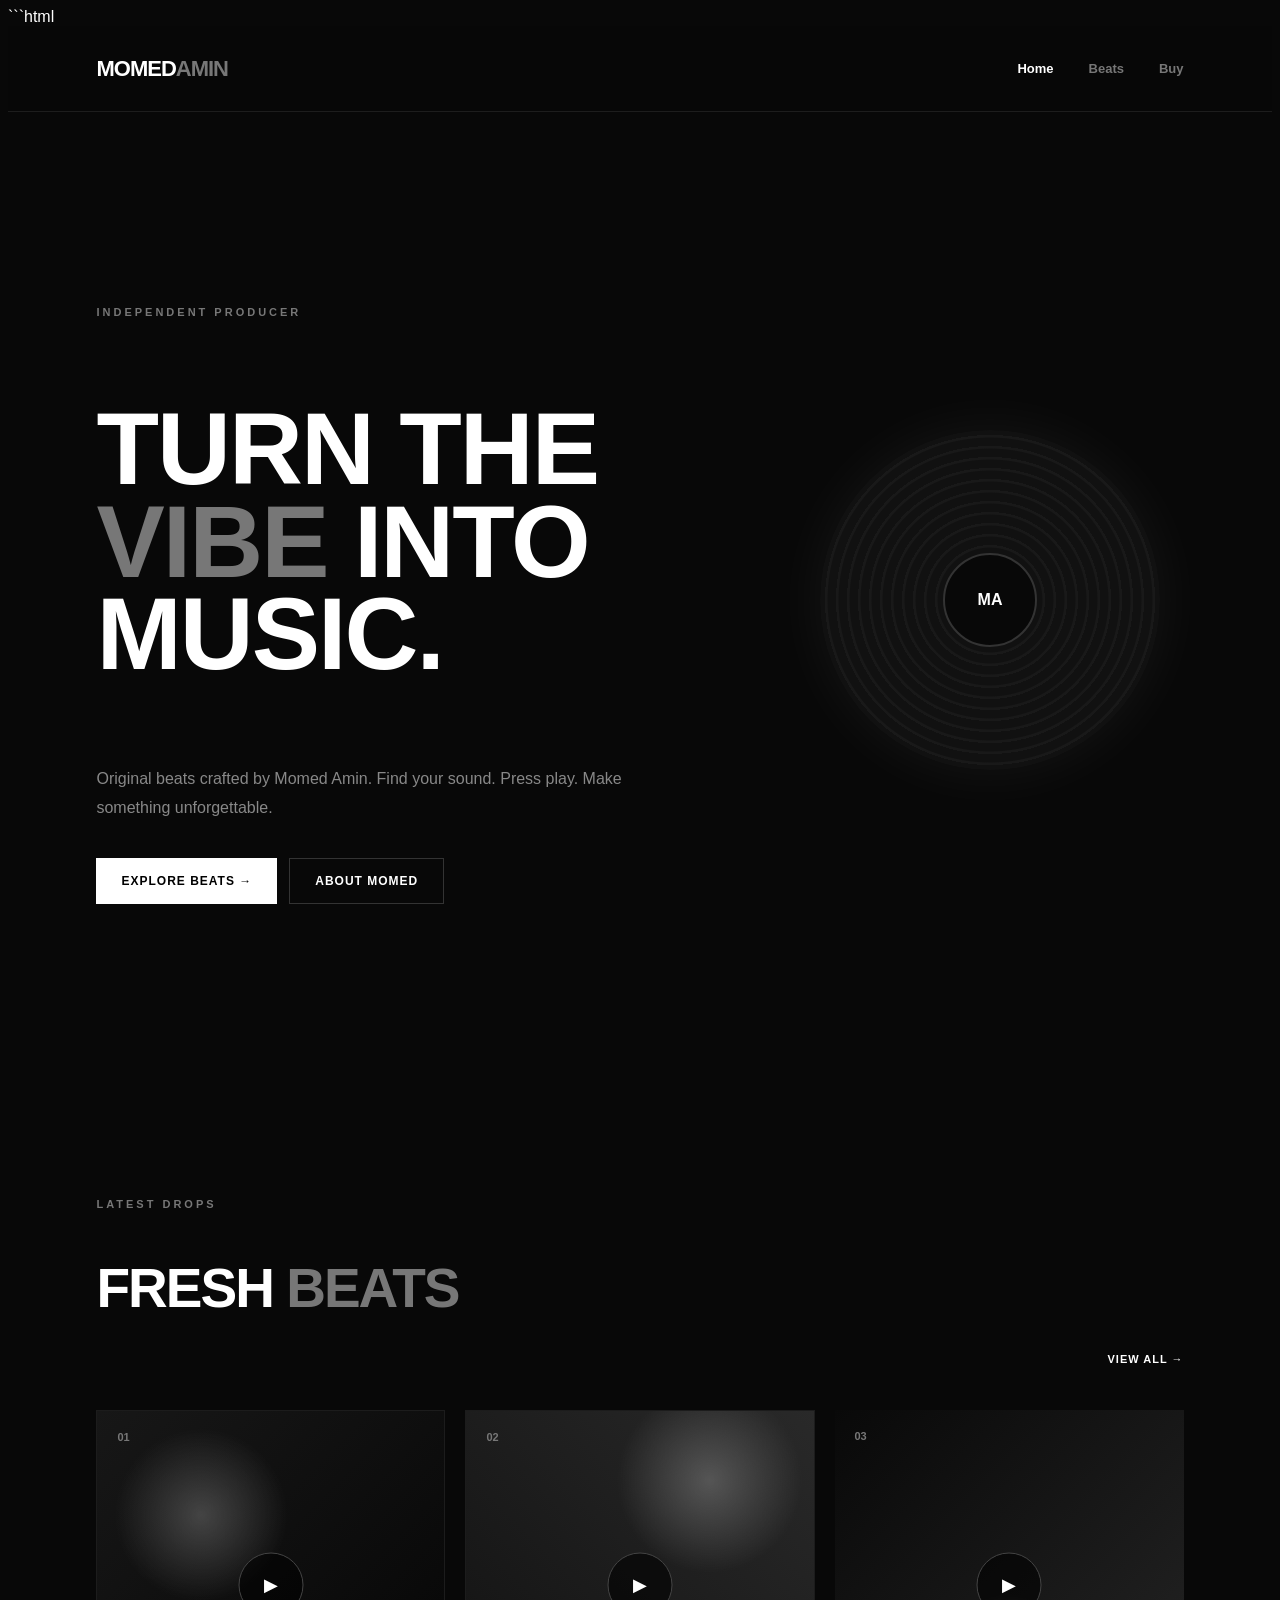
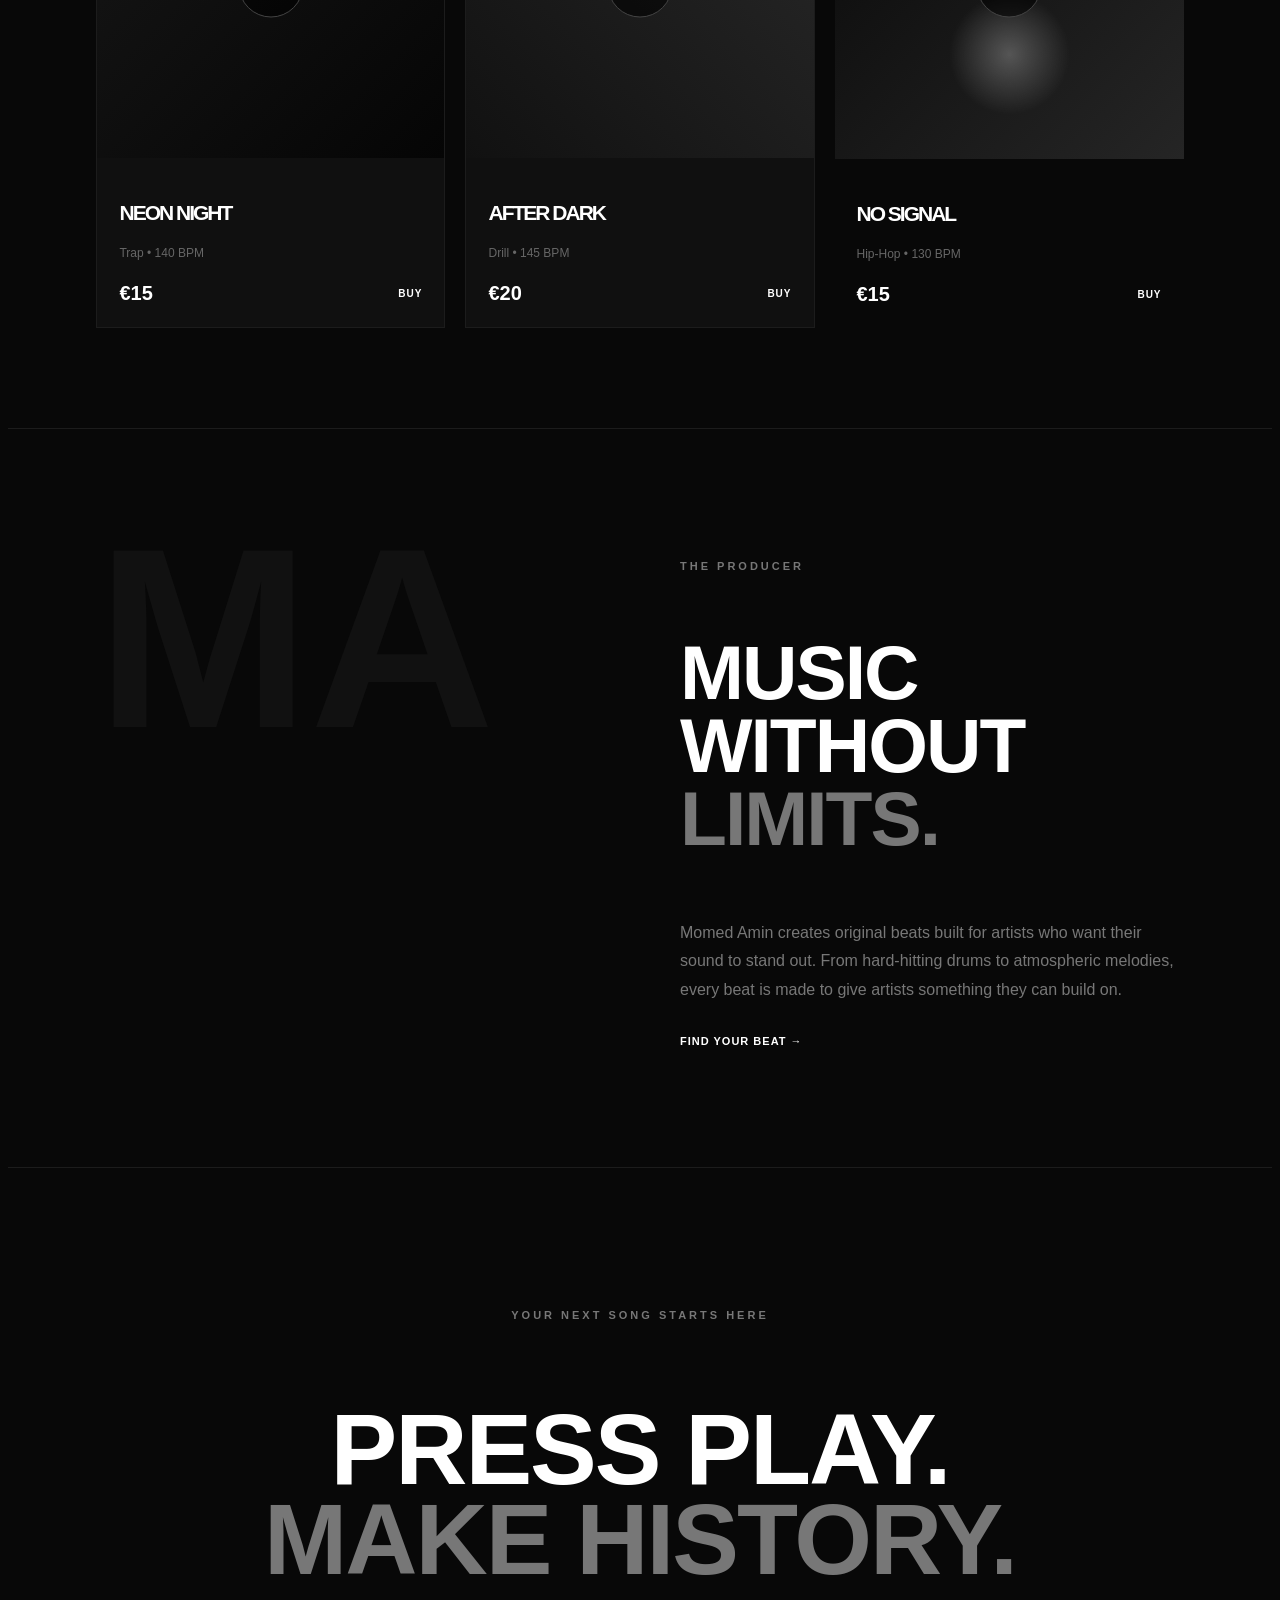
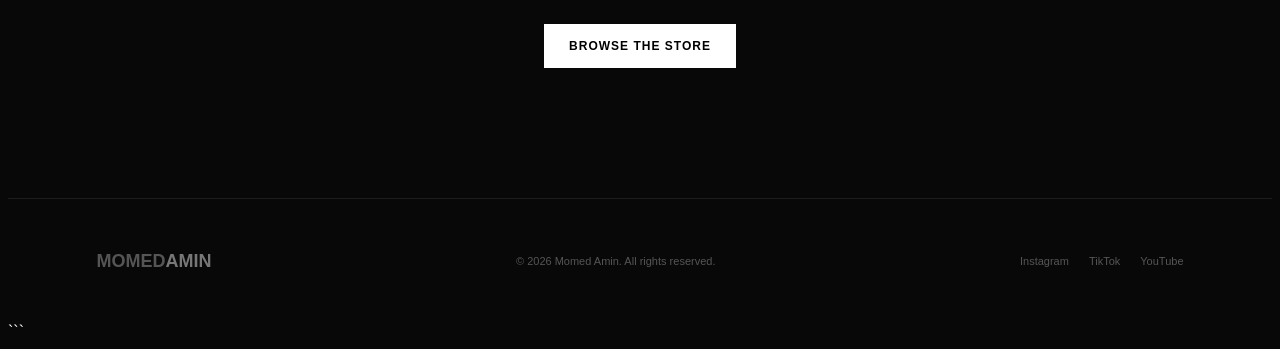
<file: index.html>
```html
<!DOCTYPE html>
<html lang="en">
<head>
    <meta charset="UTF-8">
    <meta name="viewport" content="width=device-width, initial-scale=1.0">

    <title>MOMED AMIN — Official Beats</title>
    <meta name="description" content="Official beat store of Momed Amin. Listen, discover and buy original beats.">

    <link rel="stylesheet" href="style.css">
</head>

<body>

<header class="navbar">
    <a href="index.html" class="logo">MOMED<span>AMIN</span></a>

    <nav>
        <a href="index.html" class="active">Home</a>
        <a href="beats.html">Beats</a>
        <a href="payment.html">Buy</a>
    </nav>
</header>

<main>

    <!-- HERO -->
    <section class="hero">

        <div class="hero-content">
            <p class="small-title">INDEPENDENT PRODUCER</p>

            <h1>
                TURN THE<br>
                <span>VIBE</span> INTO MUSIC.
            </h1>

            <p class="hero-text">
                Original beats crafted by Momed Amin.
                Find your sound. Press play. Make something unforgettable.
            </p>

            <div class="hero-buttons">
                <a href="beats.html" class="btn primary-btn">
                    EXPLORE BEATS →
                </a>

                <a href="#about" class="btn secondary-btn">
                    ABOUT MOMED
                </a>
            </div>
        </div>

        <div class="hero-visual">
            <div class="vinyl">
                <div class="vinyl-center">
                    MA
                </div>
            </div>
        </div>

    </section>


    <!-- FEATURED -->
    <section class="featured">

        <div class="section-heading">
            <div>
                <p class="small-title">LATEST DROPS</p>
                <h2>FRESH <span>BEATS</span></h2>
            </div>

            <a href="beats.html" class="view-all">
                VIEW ALL →
            </a>
        </div>

        <div class="beat-grid">

            <div class="beat-card">
                <div class="beat-cover cover-one">
                    <span>01</span>
                    <button class="play-button"
                            onclick="playPreview('beats/beat1.mp3', this)">
                        ▶
                    </button>
                </div>

                <div class="beat-info">
                    <h3>NEON NIGHT</h3>
                    <p>Trap • 140 BPM</p>

                    <div class="beat-bottom">
                        <strong>€15</strong>
                        <a href="payment.html?beat=Neon%20Night&price=15">
                            BUY
                        </a>
                    </div>
                </div>
            </div>


            <div class="beat-card">
                <div class="beat-cover cover-two">
                    <span>02</span>
                    <button class="play-button"
                            onclick="playPreview('beats/beat2.mp3', this)">
                        ▶
                    </button>
                </div>

                <div class="beat-info">
                    <h3>AFTER DARK</h3>
                    <p>Drill • 145 BPM</p>

                    <div class="beat-bottom">
                        <strong>€20</strong>
                        <a href="payment.html?beat=After%20Dark&price=20">
                            BUY
                        </a>
                    </div>
                </div>
            </div>


            <div class="beat3.jpg">
                <div class="beat-cover cover-three">
                    <span>03</span>
                    <button class="play-button"
                            onclick="playPreview('beats/beat3.mp3', this)">
                        ▶
                    </button>
                </div>

                <div class="beat-info">
                    <h3>NO SIGNAL</h3>
                    <p>Hip-Hop • 130 BPM</p>

                    <div class="beat-bottom">
                        <strong>€15</strong>
                        <a href="payment.html?beat=No%20Signal&price=15">
                            BUY
                        </a>
                    </div>
                </div>
            </div>

        </div>

    </section>


    <!-- ABOUT -->
    <section class="about" id="about">

        <div class="about-number">MA</div>

        <div class="about-content">
            <p class="small-title">THE PRODUCER</p>

            <h2>
                MUSIC WITHOUT<br>
                <span>LIMITS.</span>
            </h2>

            <p>
                Momed Amin creates original beats built for artists who
                want their sound to stand out. From hard-hitting drums
                to atmospheric melodies, every beat is made to give
                artists something they can build on.
            </p>

            <a href="beats.html" class="text-link">
                FIND YOUR BEAT →
            </a>
        </div>

    </section>


    <!-- CTA -->
    <section class="cta">

        <p class="small-title">YOUR NEXT SONG STARTS HERE</p>

        <h2>
            PRESS PLAY.<br>
            <span>MAKE HISTORY.</span>
        </h2>

        <a href="beats.html" class="btn primary-btn">
            BROWSE THE STORE
        </a>

    </section>

</main>


<footer>
    <div class="footer-logo">MOMED<span>AMIN</span></div>

    <p>© 2026 Momed Amin. All rights reserved.</p>

    <div class="socials">
        <a href="#">Instagram</a>
        <a href="#">TikTok</a>
        <a href="#">YouTube</a>
    </div>
</footer>


<script src="script.js"></script>

</body>
</html>
```
</file>
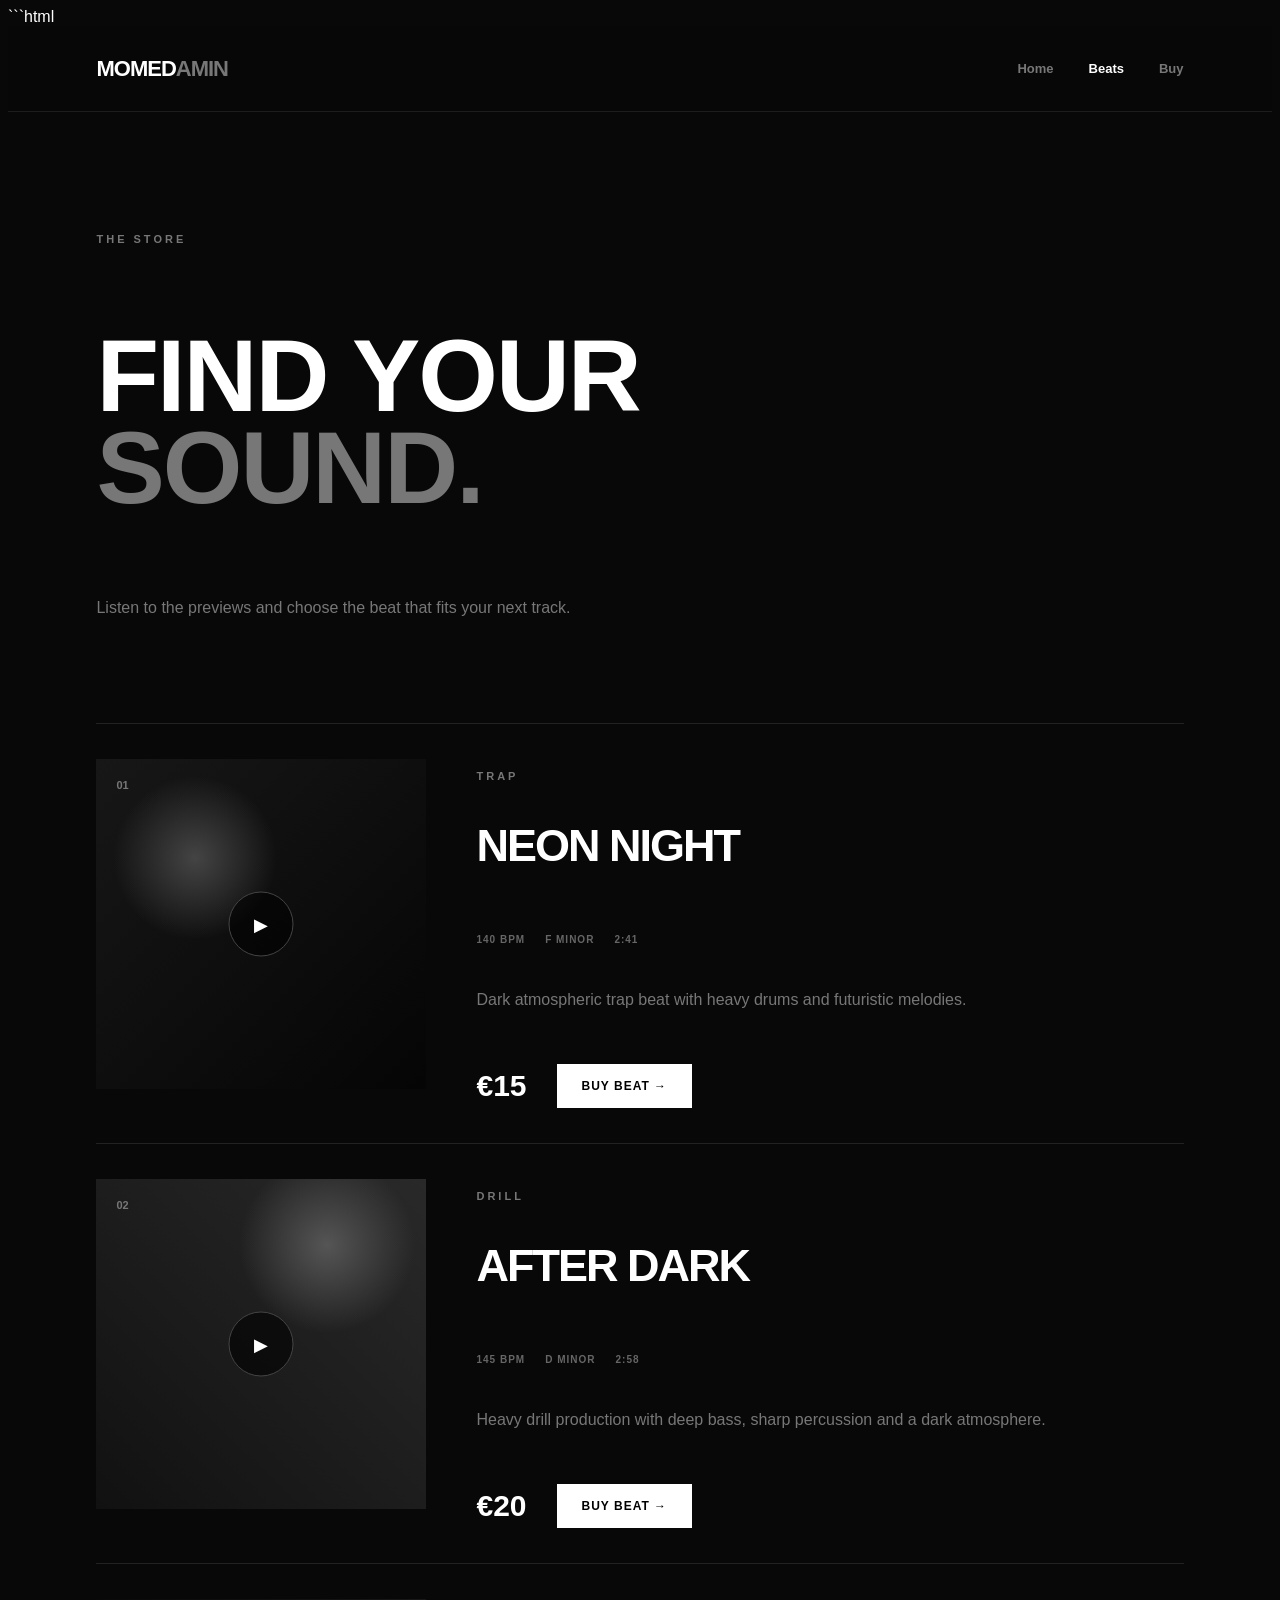
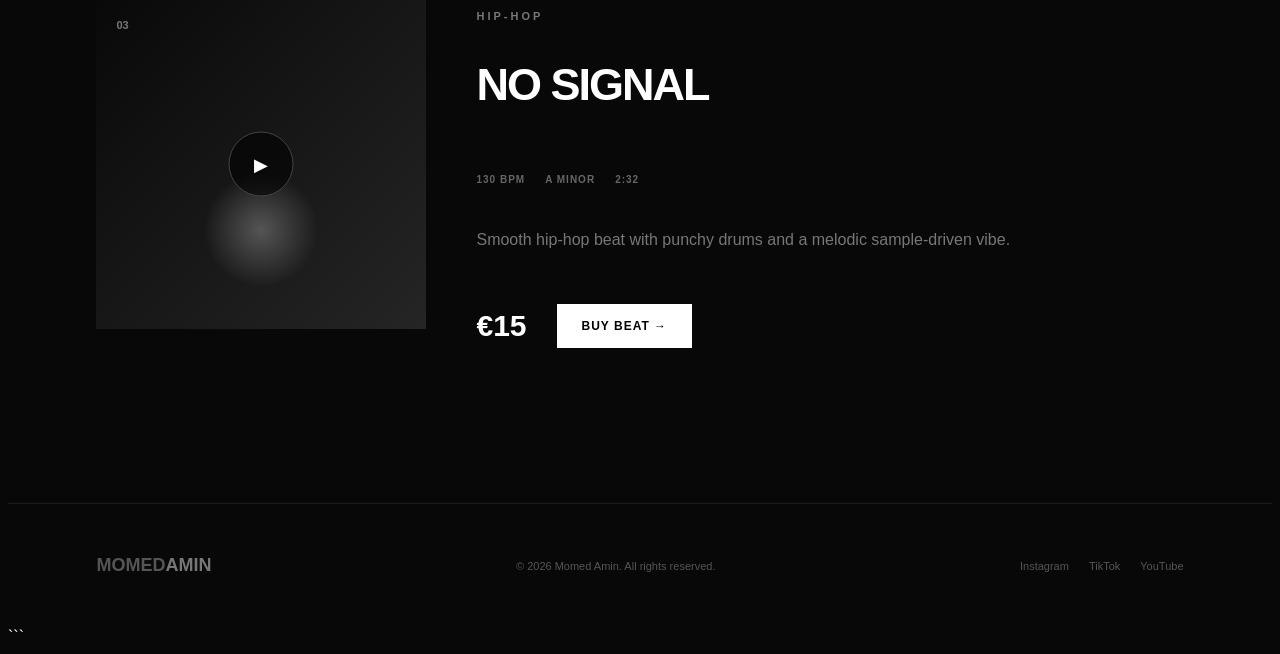
<file: beats.html>
```html
<!DOCTYPE html>
<html lang="en">
<head>
    <meta charset="UTF-8">
    <meta name="viewport" content="width=device-width, initial-scale=1.0">

    <title>Beats — Momed Amin</title>

    <link rel="stylesheet" href="style.css">
</head>

<body>

<header class="navbar">
    <a href="index.html" class="logo">MOMED<span>AMIN</span></a>

    <nav>
        <a href="index.html">Home</a>
        <a href="beats.html" class="active">Beats</a>
        <a href="payment.html">Buy</a>
    </nav>
</header>


<main>

    <section class="store-header">

        <p class="small-title">THE STORE</p>

        <h1>
            FIND YOUR<br>
            <span>SOUND.</span>
        </h1>

        <p>
            Listen to the previews and choose the beat
            that fits your next track.
        </p>

    </section>


    <section class="store">

        <!-- BEAT 1 -->
        <article class="store-beat">

            <div class="store-cover cover-one">

                <span>01</span>

                <button class="play-button"
                        onclick="playPreview('beats/beat1.mp3', this)">
                    ▶
                </button>

            </div>

            <div class="store-info">

                <div>
                    <p class="small-title">TRAP</p>
                    <h2>NEON NIGHT</h2>
                </div>

                <div class="specs">
                    <span>140 BPM</span>
                    <span>F MINOR</span>
                    <span>2:41</span>
                </div>

                <p class="description">
                    Dark atmospheric trap beat with heavy drums
                    and futuristic melodies.
                </p>

                <div class="store-price">

                    <strong>€15</strong>

                    <a href="payment.html?beat=Neon%20Night&price=15"
                       class="btn primary-btn">
                        BUY BEAT →
                    </a>

                </div>

            </div>

        </article>


        <!-- BEAT 2 -->
        <article class="store-beat">

            <div class="store-cover cover-two">

                <span>02</span>

                <button class="play-button"
                        onclick="playPreview('beats/beat2.mp3', this)">
                    ▶
                </button>

            </div>

            <div class="store-info">

                <div>
                    <p class="small-title">DRILL</p>
                    <h2>AFTER DARK</h2>
                </div>

                <div class="specs">
                    <span>145 BPM</span>
                    <span>D MINOR</span>
                    <span>2:58</span>
                </div>

                <p class="description">
                    Heavy drill production with deep bass,
                    sharp percussion and a dark atmosphere.
                </p>

                <div class="store-price">

                    <strong>€20</strong>

                    <a href="payment.html?beat=After%20Dark&price=20"
                       class="btn primary-btn">
                        BUY BEAT →
                    </a>

                </div>

            </div>

        </article>


        <!-- BEAT 3 -->
        <article class="store-beat">

            <div class="store-cover cover-three">

                <span>03</span>

                <button class="play-button"
                        onclick="playPreview('beats/beat3.mp3', this)">
                    ▶
                </button>

            </div>

            <div class="store-info">

                <div>
                    <p class="small-title">HIP-HOP</p>
                    <h2>NO SIGNAL</h2>
                </div>

                <div class="specs">
                    <span>130 BPM</span>
                    <span>A MINOR</span>
                    <span>2:32</span>
                </div>

                <p class="description">
                    Smooth hip-hop beat with punchy drums
                    and a melodic sample-driven vibe.
                </p>

                <div class="store-price">

                    <strong>€15</strong>

                    <a href="payment.html?beat=No%20Signal&price=15"
                       class="btn primary-btn">
                        BUY BEAT →
                    </a>

                </div>

            </div>

        </article>

    </section>

</main>


<footer>

    <div class="footer-logo">
        MOMED<span>AMIN</span>
    </div>

    <p>© 2026 Momed Amin. All rights reserved.</p>

    <div class="socials">
        <a href="#">Instagram</a>
        <a href="#">TikTok</a>
        <a href="#">YouTube</a>
    </div>

</footer>


<script src="script.js"></script>

</body>
</html>
```
</file>
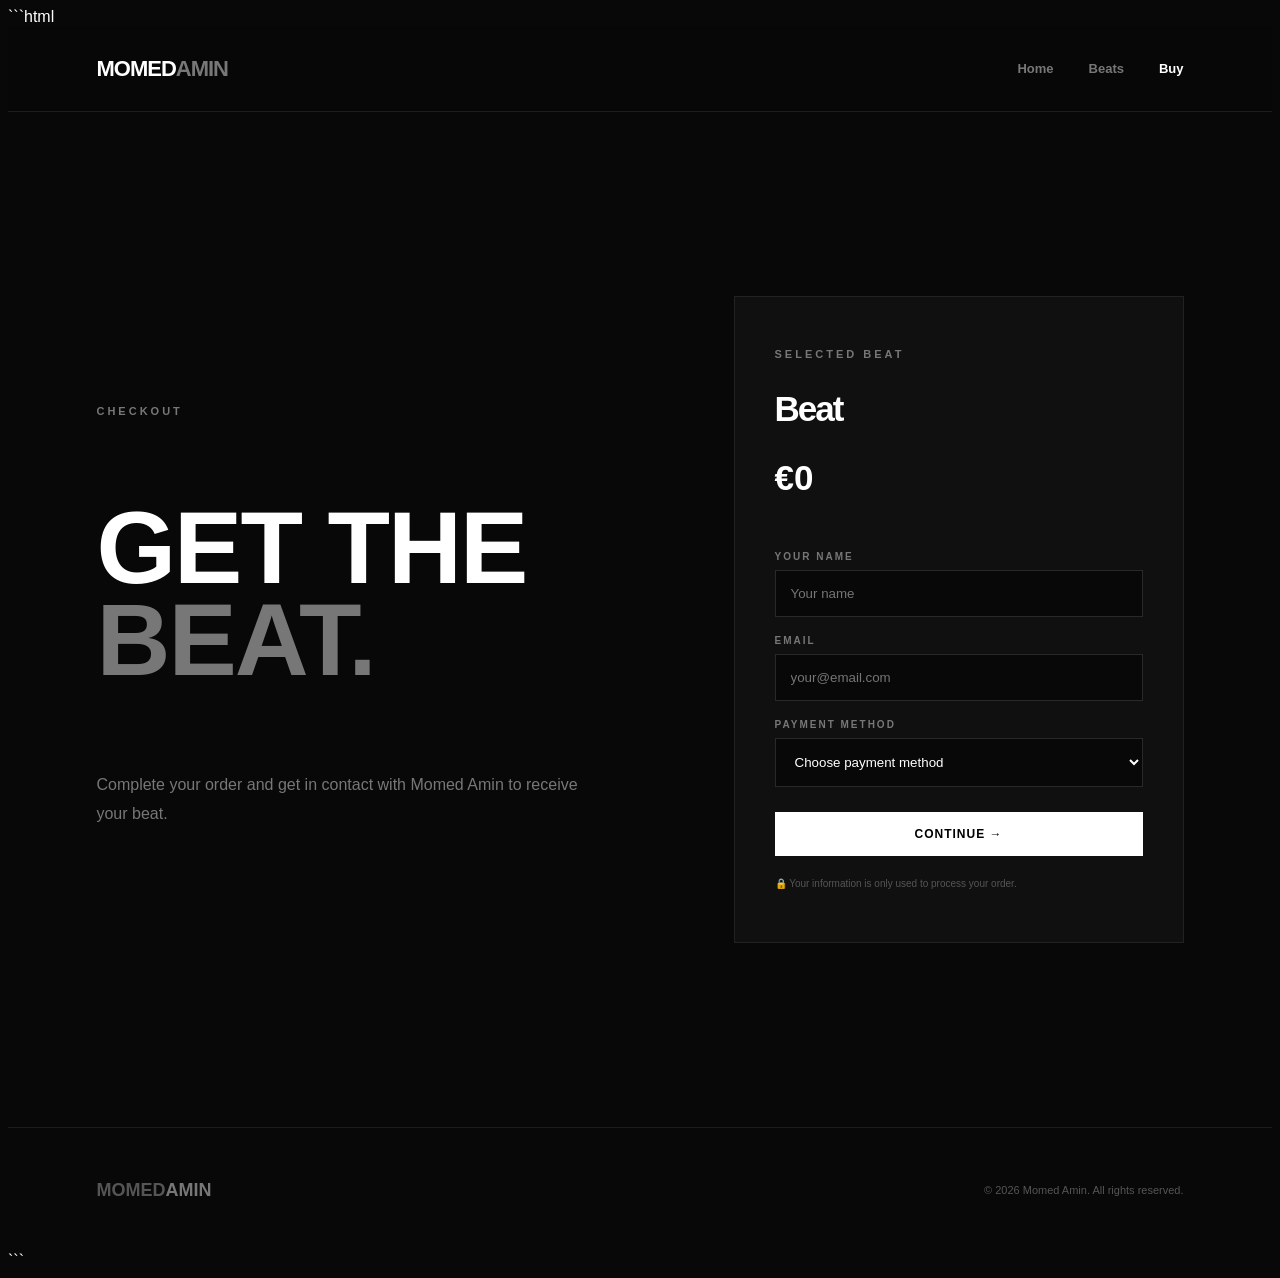
<file: payment.html>
```html
<!DOCTYPE html>
<html lang="en">
<head>
    <meta charset="UTF-8">
    <meta name="viewport" content="width=device-width, initial-scale=1.0">

    <title>Buy Beat — Momed Amin</title>

    <link rel="stylesheet" href="style.css">
</head>

<body>

<header class="navbar">

    <a href="index.html" class="logo">
        MOMED<span>AMIN</span>
    </a>

    <nav>
        <a href="index.html">Home</a>
        <a href="beats.html">Beats</a>
        <a href="payment.html" class="active">Buy</a>
    </nav>

</header>


<main>

    <section class="payment-page">

        <div class="payment-left">

            <p class="small-title">CHECKOUT</p>

            <h1>
                GET THE<br>
                <span>BEAT.</span>
            </h1>

            <p>
                Complete your order and get in contact with
                Momed Amin to receive your beat.
            </p>

        </div>


        <div class="payment-card">

            <p class="small-title">SELECTED BEAT</p>

            <h2 id="selectedBeat">
                Beat
            </h2>

            <div class="checkout-price">
                €<span id="selectedPrice">0</span>
            </div>


            <form id="orderForm">

                <label>
                    YOUR NAME
                </label>

                <input
                    type="text"
                    id="name"
                    placeholder="Your name"
                    required
                >


                <label>
                    EMAIL
                </label>

                <input
                    type="email"
                    id="email"
                    placeholder="your@email.com"
                    required
                >


                <label>
                    PAYMENT METHOD
                </label>

                <select id="paymentMethod" required>

                    <option value="">
                        Choose payment method
                    </option>

                    <option value="PayPal">
                        PayPal
                    </option>

                    <option value="Bank Transfer">
                        Bank Transfer
                    </option>

                    <option value="Other">
                        Other / Contact Momed
                    </option>

                </select>


                <button type="submit"
                        class="btn primary-btn checkout-button">

                    CONTINUE →
                </button>

            </form>


            <p class="secure-text">
                🔒 Your information is only used to process your order.
            </p>

        </div>

    </section>

</main>


<footer>

    <div class="footer-logo">
        MOMED<span>AMIN</span>
    </div>

    <p>© 2026 Momed Amin. All rights reserved.</p>

</footer>


<script src="script.js"></script>

</body>
</html>
```
</file>
<file: style.css>
```css
@import url('https://fonts.googleapis.com/css2?family=Inter:wght@400;500;600;700;800;900&display=swap');

* {
    margin: 0;
    padding: 0;
    box-sizing: border-box;
}

html {
    scroll-behavior: smooth;
}

body {
    background: #080808;
    color: #ffffff;
    font-family: 'Inter', sans-serif;
}

a {
    color: inherit;
    text-decoration: none;
}

button,
input,
select {
    font-family: inherit;
}


/* =========================
   NAVBAR
========================= */

.navbar {
    height: 85px;
    padding: 0 7%;
    display: flex;
    justify-content: space-between;
    align-items: center;

    border-bottom: 1px solid #1d1d1d;

    position: sticky;
    top: 0;
    z-index: 100;

    background: rgba(8, 8, 8, 0.92);
    backdrop-filter: blur(12px);
}

.logo {
    font-size: 22px;
    font-weight: 900;
    letter-spacing: -1px;
}

.logo span,
.footer-logo span {
    color: #777;
}

.navbar nav {
    display: flex;
    gap: 35px;
}

.navbar nav a {
    font-size: 13px;
    font-weight: 700;
    color: #777;
    transition: 0.3s;
}

.navbar nav a:hover,
.navbar nav a.active {
    color: #fff;
}


/* =========================
   GENERAL
========================= */

.small-title {
    color: #777;
    font-size: 11px;
    font-weight: 800;
    letter-spacing: 3px;
    margin-bottom: 18px;
}

h1,
h2,
h3 {
    letter-spacing: -2px;
}

h1 {
    font-size: clamp(55px, 8vw, 110px);
    line-height: 0.9;
}

h1 span,
h2 span {
    color: #777;
}

.btn {
    display: inline-flex;
    justify-content: center;
    align-items: center;

    padding: 15px 25px;

    font-size: 12px;
    font-weight: 800;
    letter-spacing: 1px;

    transition: 0.3s;
}

.primary-btn {
    background: #fff;
    color: #000;
}

.primary-btn:hover {
    transform: translateY(-3px);
    background: #ddd;
}

.secondary-btn {
    border: 1px solid #333;
    color: #fff;
}

.secondary-btn:hover {
    border-color: #777;
}


/* =========================
   HERO
========================= */

.hero {
    min-height: calc(100vh - 85px);

    padding: 80px 7%;

    display: flex;
    align-items: center;
    justify-content: space-between;

    overflow: hidden;
}

.hero-content {
    max-width: 700px;
}

.hero-text {
    max-width: 550px;
    margin: 35px 0;

    color: #888;
    line-height: 1.8;
}

.hero-buttons {
    display: flex;
    gap: 12px;
}

.hero-visual {
    width: 400px;
    height: 400px;

    display: flex;
    justify-content: center;
    align-items: center;
}

.vinyl {
    width: 340px;
    height: 340px;

    border-radius: 50%;

    background:
        repeating-radial-gradient(
            circle,
            #111 0px,
            #111 8px,
            #191919 9px,
            #191919 11px
        );

    display: flex;
    justify-content: center;
    align-items: center;

    box-shadow:
        0 0 60px rgba(255,255,255,0.06);

    animation: spin 14s linear infinite;
}

.vinyl-center {
    width: 90px;
    height: 90px;

    border-radius: 50%;

    background: #080808;

    border: 2px solid #333;

    display: flex;
    align-items: center;
    justify-content: center;

    font-weight: 900;
}

@keyframes spin {
    from {
        transform: rotate(0deg);
    }

    to {
        transform: rotate(360deg);
    }
}


/* =========================
   FEATURED
========================= */

.featured {
    padding: 100px 7%;
}

.section-heading {
    display: flex;
    justify-content: space-between;
    align-items: end;

    margin-bottom: 45px;
}

.section-heading h2 {
    font-size: 55px;
}

.view-all,
.text-link {
    font-size: 11px;
    font-weight: 800;
    letter-spacing: 1px;
}

.beat-grid {
    display: grid;
    grid-template-columns: repeat(3, 1fr);
    gap: 20px;
}

.beat-card {
    background: #101010;
    border: 1px solid #1c1c1c;

    transition: 0.3s;
}

.beat-card:hover {
    transform: translateY(-6px);
    border-color: #333;
}

.beat-cover,
.store-cover {
    position: relative;

    aspect-ratio: 1 / 1;

    display: flex;
    justify-content: space-between;
    align-items: flex-start;

    padding: 20px;

    overflow: hidden;
}

.cover-one {
    background:
        radial-gradient(circle at 30% 30%, #444, transparent 25%),
        linear-gradient(135deg, #171717, #050505);
}

.cover-two {
    background:
        radial-gradient(circle at 70% 20%, #555, transparent 25%),
        linear-gradient(45deg, #111, #292929);
}

.cover-three {
    background:
        radial-gradient(circle at 50% 70%, #555, transparent 20%),
        linear-gradient(135deg, #090909, #252525);
}

.beat-cover > span,
.store-cover > span {
    font-size: 11px;
    font-weight: 800;
    color: #777;
}

.play-button {
    position: absolute;

    left: 50%;
    top: 50%;

    transform: translate(-50%, -50%);

    width: 65px;
    height: 65px;

    border-radius: 50%;

    border: 1px solid #444;

    background: rgba(0,0,0,0.6);

    color: white;

    cursor: pointer;

    font-size: 18px;

    transition: 0.3s;
}

.play-button:hover {
    background: white;
    color: black;
    transform: translate(-50%, -50%) scale(1.1);
}

.beat-info {
    padding: 22px;
}

.beat-info h3 {
    font-size: 21px;
}

.beat-info p {
    color: #666;
    font-size: 12px;
    margin-top: 7px;
}

.beat-bottom {
    margin-top: 22px;

    display: flex;
    justify-content: space-between;
    align-items: center;
}

.beat-bottom strong {
    font-size: 20px;
}

.beat-bottom a {
    font-size: 10px;
    font-weight: 800;
    letter-spacing: 1px;
}


/* =========================
   ABOUT
========================= */

.about {
    padding: 120px 7%;

    display: grid;
    grid-template-columns: 1fr 1fr;
    gap: 80px;

    border-top: 1px solid #1c1c1c;
}

.about-number {
    font-size: clamp(120px, 20vw, 300px);
    font-weight: 900;
    color: #111;
    line-height: 0.7;
}

.about-content h2 {
    font-size: clamp(45px, 6vw, 80px);
    line-height: 0.95;
}

.about-content > p:not(.small-title) {
    color: #777;
    line-height: 1.8;
    margin: 30px 0;
    max-width: 550px;
}


/* =========================
   CTA
========================= */

.cta {
    text-align: center;
    padding: 130px 20px;
    border-top: 1px solid #1c1c1c;
}

.cta h2 {
    font-size: clamp(50px, 8vw, 100px);
    line-height: 0.9;
    margin-bottom: 40px;
}


/* =========================
   STORE PAGE
========================= */

.store-header {
    padding: 110px 7% 70px;
}

.store-header p:last-child {
    color: #777;
    margin-top: 25px;
}

.store {
    padding: 20px 7% 120px;
}

.store-beat {
    display: grid;
    grid-template-columns: 330px 1fr;

    border-top: 1px solid #222;

    padding: 35px 0;

    gap: 50px;
}

.store-cover {
    aspect-ratio: 1 / 1;
}

.store-info {
    display: flex;
    flex-direction: column;
    justify-content: center;
}

.store-info h2 {
    font-size: 45px;
}

.specs {
    display: flex;
    gap: 20px;

    margin: 25px 0;

    color: #666;

    font-size: 10px;
    font-weight: 800;
    letter-spacing: 1px;
}

.description {
    color: #777;
    max-width: 600px;
    line-height: 1.7;
}

.store-price {
    display: flex;
    align-items: center;
    gap: 30px;

    margin-top: 35px;
}

.store-price strong {
    font-size: 30px;
}


/* =========================
   PAYMENT
========================= */

.payment-page {
    min-height: calc(100vh - 85px);

    padding: 100px 7%;

    display: grid;
    grid-template-columns: 1fr 450px;

    gap: 100px;

    align-items: center;
}

.payment-left p:last-child {
    color: #777;
    line-height: 1.8;
    max-width: 500px;
    margin-top: 30px;
}

.payment-card {
    background: #101010;

    border: 1px solid #222;

    padding: 40px;
}

.payment-card h2 {
    font-size: 35px;
}

.checkout-price {
    font-size: 35px;
    font-weight: 800;

    margin: 15px 0 35px;
}

#orderForm {
    display: flex;
    flex-direction: column;
}

#orderForm label {
    color: #777;

    font-size: 10px;
    font-weight: 800;
    letter-spacing: 2px;

    margin: 18px 0 8px;
}

#orderForm input,
#orderForm select {
    width: 100%;

    background: #080808;

    border: 1px solid #292929;

    color: #fff;

    padding: 15px;

    outline: none;
}

#orderForm input:focus,
#orderForm select:focus {
    border-color: #666;
}

.checkout-button {
    border: none;
    cursor: pointer;

    margin-top: 25px;
}

.secure-text {
    color: #555;
    font-size: 10px;
    margin-top: 20px;
    line-height: 1.6;
}


/* =========================
   FOOTER
========================= */

footer {
    border-top: 1px solid #1c1c1c;

    padding: 45px 7%;

    display: flex;
    align-items: center;
    justify-content: space-between;

    color: #555;
}

.footer-logo {
    font-size: 18px;
    font-weight: 900;
}

footer p {
    font-size: 11px;
}

.socials {
    display: flex;
    gap: 20px;
}

.socials a {
    font-size: 11px;
}

.socials a:hover {
    color: white;
}


/* =========================
   RESPONSIVE
========================= */

@media (max-width: 850px) {

    .navbar {
        padding: 0 5%;
    }

    .navbar nav {
        gap: 15px;
    }

    .hero {
        flex-direction: column;
        align-items: flex-start;
        padding: 70px 5%;
    }

    .hero-visual {
        width: 100%;
        margin-top: 70px;
    }

    .vinyl {
        width: 280px;
        height: 280px;
    }

    .featured,
    .store,
    .store-header,
    .about {
        padding-left: 5%;
        padding-right: 5%;
    }

    .beat-grid {
        grid-template-columns: 1fr;
    }

    .about {
        grid-template-columns: 1fr;
    }

    .store-beat {
        grid-template-columns: 1fr;
    }

    .store-cover {
        max-width: 350px;
    }

    .payment-page {
        grid-template-columns: 1fr;
        padding: 70px 5%;
        gap: 50px;
    }

    footer {
        flex-direction: column;
        gap: 20px;
        text-align: center;
    }
}


@media (max-width: 500px) {

    h1 {
        font-size: 55px;
    }

    .navbar {
        height: 70px;
    }

    .navbar nav a {
        font-size: 10px;
    }

    .hero-buttons {
        flex-direction: column;
        align-items: stretch;
    }

    .section-heading {
        align-items: flex-start;
        flex-direction: column;
        gap: 20px;
    }

    .payment-card {
        padding: 25px;
    }
}
```
</file>
